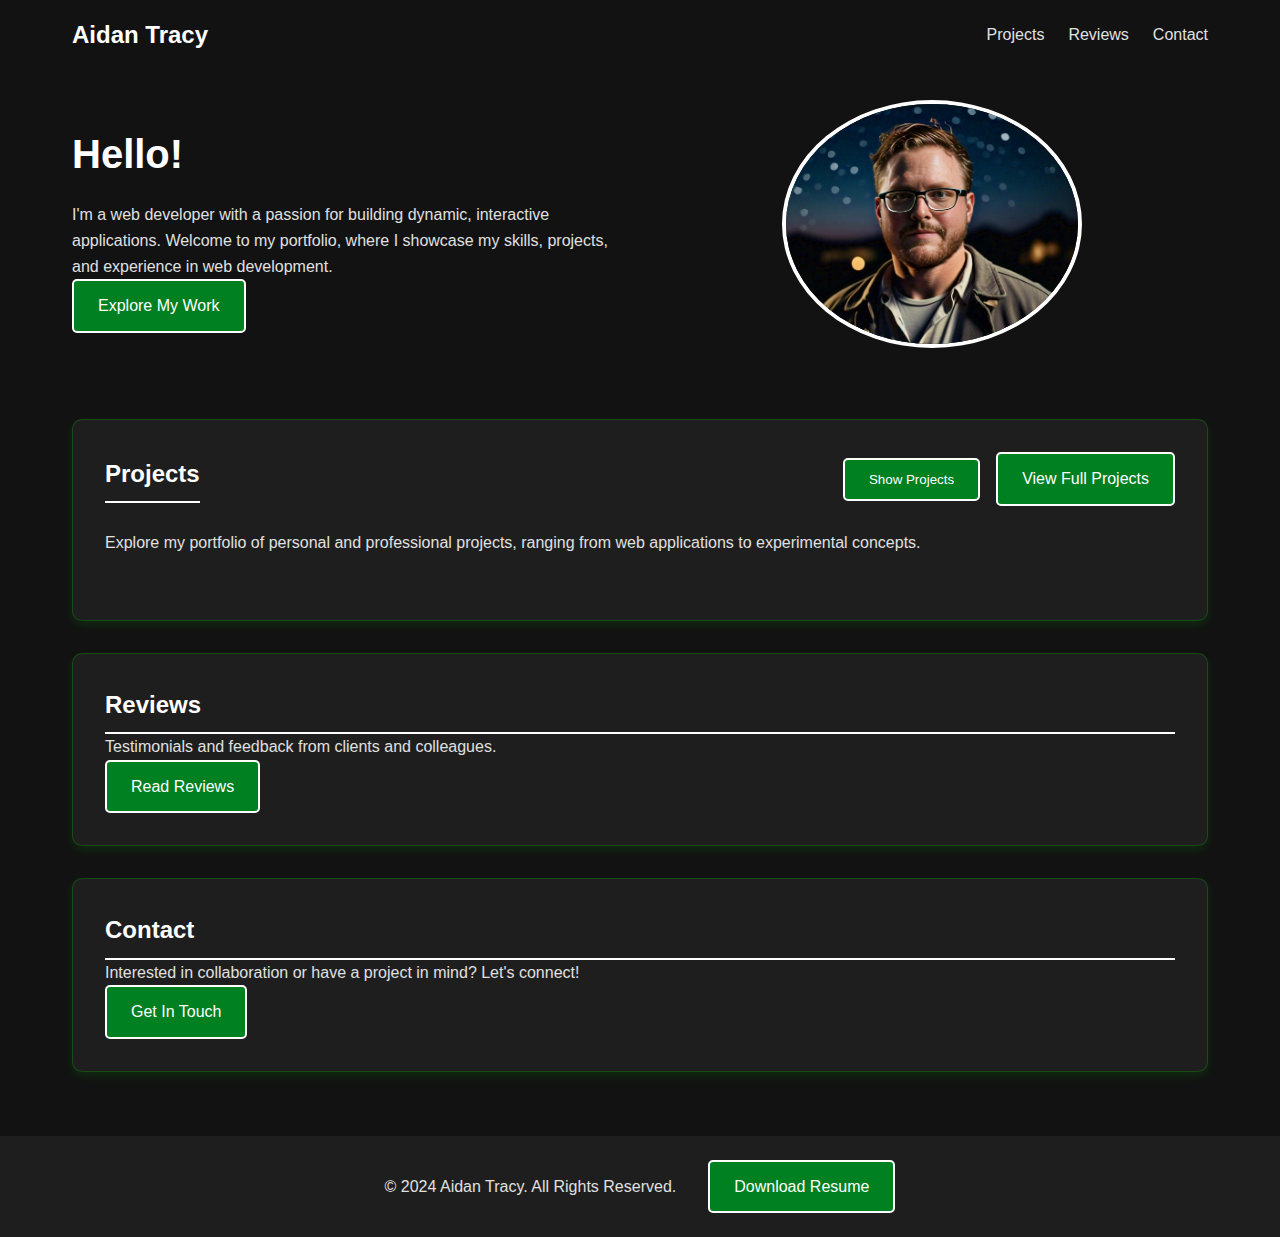
<file: index.html>
<!DOCTYPE html>
<html lang="en">
<head>
    <meta charset="UTF-8">
    <meta name="viewport" content="width=device-width, initial-scale=1.0">
    <title>Aidan Tracy | Web Developer</title>
    <link rel="stylesheet" href="css/style.css">
    <script defer src="js/main.js"></script>
</head>
<body>
    <header>
        <nav>
            <h1 class="logo">Aidan Tracy</h1>
            <ul class="nav-links">
                <li><a href="#projects">Projects</a></li>
                <li><a href="#reviews">Reviews</a></li>
                <li><a href="#contact">Contact</a></li>
            </ul>
        </nav>
    </header>
    
    <main>
        <section class="intro">
            <div class="intro-text">
                <h2>Hello!</h2>
                <p>I'm a web developer with a passion for building dynamic, interactive applications. Welcome to my portfolio, where I showcase my skills, projects, and experience in web development.</p>
                <a href="#projects" class="btn">Explore My Work</a>
            </div>
            <figure>
                <img src="img/me2.jpg" alt="A picture of Aidan Tracy">
            </figure>
        </section>

        <section id="projects" class="section">
            <div class="section-header">
                <h2>Projects</h2>
                <div class="header-buttons">
                    <button id="show-projects" class="btn">Show Projects</button>
                    <a href="projects.html" class="btn">View Full Projects</a>
                </div>
            </div>
            <p>Explore my portfolio of personal and professional projects, ranging from web applications to experimental concepts.</p>
            <div id="projects-preview" class="projects-grid">
                <!-- Projects will be loaded here -->
            </div>
        </section>

        <section id="reviews" class="section">
                <h2>Reviews</h2>

            <p>Testimonials and feedback from clients and colleagues.</p>
            <a href="reviews.html" class="btn">Read Reviews</a>
        </section>

        <section id="contact" class="section">
                <h2>Contact</h2>

            <p>Interested in collaboration or have a project in mind? Let's connect!</p>
            <a href="contact.html" class="btn">Get In Touch</a>
        </section>
    </main>

    <footer>
        <p>© 2024 Aidan Tracy. All Rights Reserved.</p>
        <a href="resume.pdf" class="btn download-btn">Download Resume</a>
    </footer>
</body>
</html>
</file>
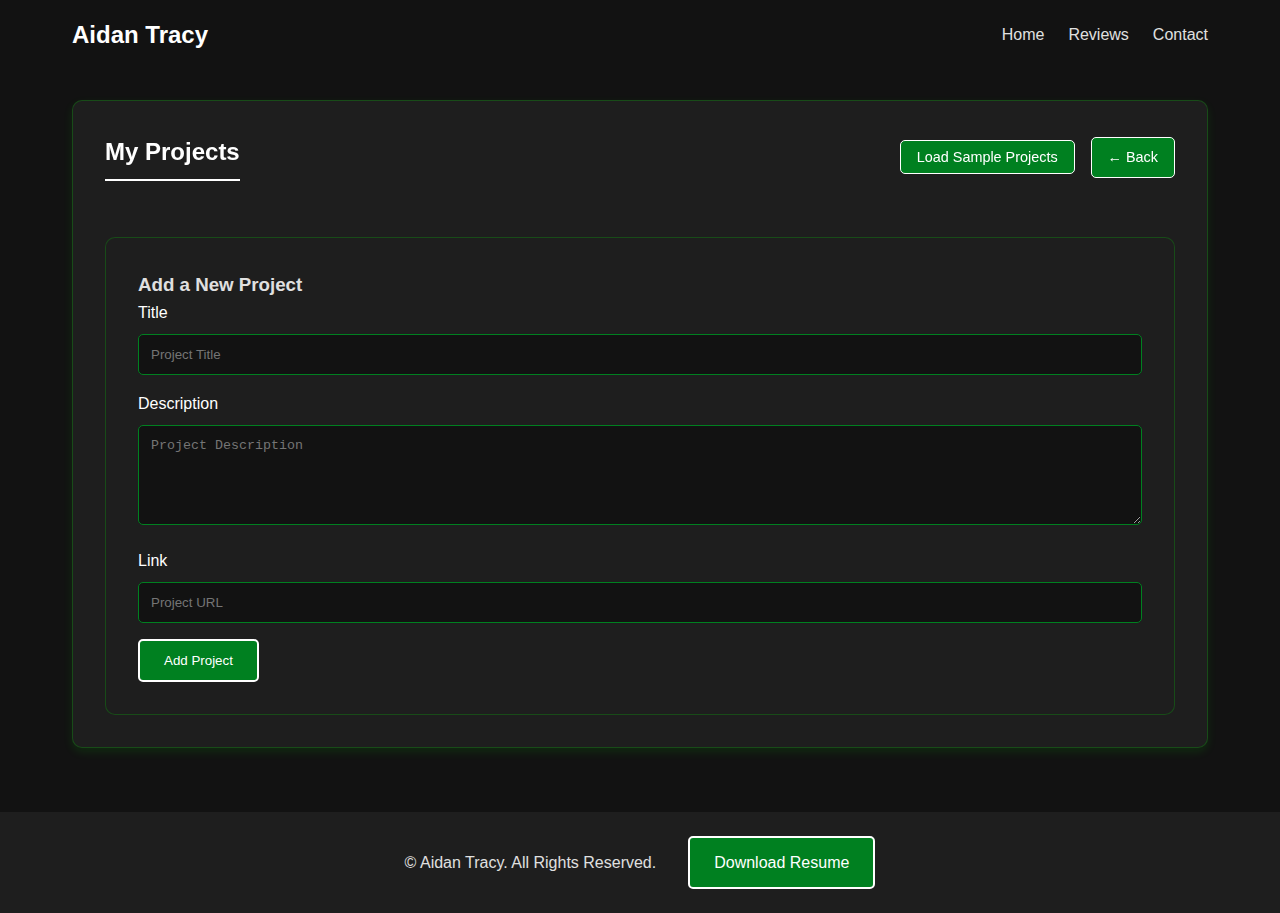
<file: projects.html>
<!DOCTYPE html>
<html lang="en">
<head>
    <meta charset="UTF-8">
    <meta name="viewport" content="width=device-width, initial-scale=1.0">
    <title>Projects - Aidan Tracy</title>
    <link rel="stylesheet" href="css/style.css">
    <script defer src="js/projects.js"></script>
</head>
<body>
    <header>
        <nav>
            <h1 class="logo">Aidan Tracy</h1>
            <ul class="nav-links">
                <li><a href="index.html">Home</a></li>
                <li><a href="reviews.html">Reviews</a></li>
                <li><a href="contact.html">Contact</a></li>
            </ul>
        </nav>
    </header>
    
    <main>
        <section id="projects" class="section">
            <header>
                <h2>My Projects</h2>
                <div class="header-buttons">
                    <button id="load-projects" class="btn load-btn">Load Sample Projects</button>
                    <a href="index.html" class="btn return-btn">← Back</a>
                </div>
            </header>
            
            <div id="projects-container" class="projects-grid">
                <!-- Projects will be loaded here -->
            </div>
            
            <form id="add-project-form" class="project-form">
                <h3>Add a New Project</h3>
                <div class="form-group">
                    <label for="project-title">Title</label>
                    <input type="text" id="project-title" name="project-title" placeholder="Project Title" required>
                </div>
                <div class="form-group">
                    <label for="project-description">Description</label>
                    <textarea id="project-description" name="project-description" placeholder="Project Description" required></textarea>
                </div>
                <div class="form-group">
                    <label for="project-link">Link</label>
                    <input type="url" id="project-link" name="project-link" placeholder="Project URL" required>
                </div>
                <button type="submit" class="btn">Add Project</button>
            </form>
        </section>
    </main>

    <footer>
        <p>© <span id="year"></span> Aidan Tracy. All Rights Reserved.</p>
        <a href="resume.pdf" class="btn download-btn">Download Resume</a>
    </footer>

    <div id="toast" class="toast"></div>
</body>
</html>
</file>
<file: css/style.css>
:root {
    --primary-color: rgb(255, 255, 255);
    --secondary-color: #008020;
    --background-color: #121212;
    --text-color: #e0e0e0;
    --card-background: #1e1e1e;
}

/* Base Styles */
* {
    margin: 0;
    padding: 0;
    box-sizing: border-box;
}

body {
    font-family: 'Inter', sans-serif;
    line-height: 1.6;
    color: var(--text-color);
    background-color: var(--background-color);
}

/* Header & Navigation */
header {
    background-color: var(--background-color);
    position: fixed;
    width: 100%;
    top: 0;
    left: 0;
    z-index: 1000;
    backdrop-filter: blur(10px);
}

nav {
    display: flex;
    justify-content: space-between;
    align-items: center;
    max-width: 1200px;
    margin: 0 auto;
    padding: 1rem 2rem;
}

.logo {
    font-size: 1.5rem;
    font-weight: 700;
    color: var(--primary-color);
}

.nav-links {
    display: flex;
    list-style: none;
    gap: 1.5rem;
}

.nav-links a {
    text-decoration: none;
    color: var(--text-color);
    font-weight: 500;
    transition: color 0.3s ease;
}

.nav-links a:hover {
    color: var(--primary-color);
}

/* Main Content */
main {
    max-width: 1200px;
    margin: 0 auto;
    padding: 2rem;
    padding-top: 100px;
}

/* Button Styles */
.btn {
    display: inline-block;
    background-color: var(--secondary-color);
    color: var(--primary-color);
    padding: 0.75rem 1.5rem;
    text-decoration: none;
    border-radius: 5px;
    border: 2px solid var(--primary-color);
    transition: all 0.3s ease;
    cursor: pointer;
    margin-top: 0;
}

.btn:hover {
    background-color: var(--primary-color);
    color: var(--background-color);
    transform: translateY(-3px);
}

.return-btn, .load-btn {
    font-size: 0.9rem;
    padding: 0.5rem 1rem;
    border-width: 1px;
    margin-top: 0;
}

.btn-disabled {
    opacity: 0.6;
    cursor: not-allowed;
}

.delete-btn {
    background-color: rgba(255, 0, 0, 0.2);
    color: #ff4444;
    border: 1px solid #ff4444;
    padding: 0.5rem 1rem;
    border-radius: 5px;
    cursor: pointer;
    transition: all 0.3s ease;
    font-size: 0.9rem;
}

.delete-btn:hover {
    background-color: rgba(255, 0, 0, 0.4);
    transform: translateY(-2px);
}

/* Section Styles */
.section {
    background-color: var(--card-background);
    border-radius: 10px;
    padding: 2rem;
    margin-bottom: 2rem;
    box-shadow: 0 4px 10px rgba(0, 255, 0, 0.1);
    border: 1px solid rgba(0, 255, 0, 0.2);
    animation: fadeIn 0.8s ease-out;
}

.section-header, .section header {
    display: flex;
    justify-content: space-between;
    align-items: center;
    margin-bottom: 1.5rem;
    background: none;
    position: static;
    padding: 0;
}

.section h2, .section header h2 {
    color: var(--primary-color);
    border-bottom: 2px solid var(--primary-color);
    padding-bottom: 0.5rem;
    margin: 0;
}

.header-buttons {
    display: flex;
    gap: 1rem;
    align-items: center;
}

/* Intro Section */
.intro {
    display: grid;
    grid-template-columns: 1fr 1fr;
    align-items: center;
    gap: 2rem;
    margin-bottom: 4rem;
    animation: fadeIn 0.8s ease-out;
}

.intro h2 {
    font-size: 2.5rem;
    color: var(--primary-color);
    margin-bottom: 1rem;
}

.intro figure {
    text-align: center;
}

.intro img {
    max-width: 300px;
    border-radius: 50%;
    border: 4px solid var(--primary-color);
}

/* Project Cards */
.projects-grid, #projects-preview {
    display: grid;
    grid-template-columns: repeat(auto-fit, minmax(250px, 1fr));
    gap: 1.5rem;
    margin-bottom: 2rem;
    transition: all 0.3s ease;
}

.project-card {
    position: relative;
    height: 250px;
    border-radius: 10px;
    overflow: hidden;
    transition: transform 0.3s ease;
}

.project-card:hover {
    transform: translateY(-5px);
    box-shadow: 0 6px 15px rgba(0, 255, 0, 0.2);
}

.project-image {
    width: 100%;
    height: 100%;
    background-size: cover;
    background-position: center;
    background-repeat: no-repeat;
    transition: transform 0.3s ease;
}

.project-card:hover .project-image {
    transform: scale(1.05);
}

.project-overlay {
    position: absolute;
    bottom: 0;
    left: 0;
    right: 0;
    padding: 1.5rem;
    background: linear-gradient(
        to top,
        rgba(0, 0, 0, 0.95) 0%,
        rgba(0, 0, 0, 0.7) 70%,
        transparent 100%
    );
    color: var(--text-color);
}

.project-overlay h3 {
    color: var(--primary-color);
    margin-bottom: 0.75rem;
    font-size: 1.25rem;
}

.project-overlay p {
    font-size: 0.9rem;
    margin-bottom: 1rem;
    opacity: 0.9;
    line-height: 1.4;
}

.project-actions {
    display: flex;
    justify-content: space-between;
    align-items: center;
}

.project-link {
    color: var(--primary-color);
    text-decoration: none;
    font-size: 0.9rem;
    transition: all 0.3s ease;
}

.project-link:hover {
    transform: translateX(5px);
}

/* Forms */
.project-form {
    background-color: var(--card-background);
    border-radius: 10px;
    padding: 2rem;
    border: 1px solid rgba(0, 255, 0, 0.2);
}

.form-group {
    margin-bottom: 1rem;
}

.project-form label {
    display: block;
    margin-bottom: 0.5rem;
    color: var(--primary-color);
}

.project-form input,
.project-form textarea {
    width: 100%;
    padding: 0.75rem;
    background-color: var(--background-color);
    color: var(--text-color);
    border: 1px solid var(--secondary-color);
    border-radius: 5px;
    transition: border-color 0.3s ease;
}

.project-form input:focus,
.project-form textarea:focus {
    outline: none;
    border-color: var(--primary-color);
}

.project-form textarea {
    resize: vertical;
    min-height: 100px;
}

/* Toast */
.toast {
    position: fixed;
    bottom: 20px;
    right: 20px;
    background-color: var(--secondary-color);
    color: var(--text-color);
    padding: 1rem 1.5rem;
    border-radius: 5px;
    border: 1px solid var(--primary-color);
    box-shadow: 0 4px 10px rgba(0, 255, 0, 0.2);
    opacity: 0;
    transform: translateY(100%);
    transition: all 0.3s ease;
    z-index: 2000;
}

.toast.show {
    opacity: 1;
    transform: translateY(0);
}

/* Footer */
footer {
    background-color: var(--card-background);
    color: var(--text-color);
    text-align: center;
    padding: 1.5rem;
    display: flex;
    justify-content: center;
    align-items: center;
    gap: 2rem;
}

/* Animations */
@keyframes fadeIn {
    from { opacity: 0; transform: translateY(20px); }
    to { opacity: 1; transform: translateY(0); }
}

/* Media Queries */
@media screen and (max-width: 768px) {
    nav {
        flex-direction: column;
        text-align: center;
    }

    .nav-links {
        margin-top: 1rem;
        flex-direction: column;
    }

    .section-header {
        flex-direction: column;
        gap: 1rem;
    }

    .header-buttons {
        width: 100%;
        justify-content: center;
    }

    .intro {
        grid-template-columns: 1fr;
        text-align: center;
    }

    .intro img {
        max-width: 250px;
        margin: 0 auto;
    }
}
</file>
